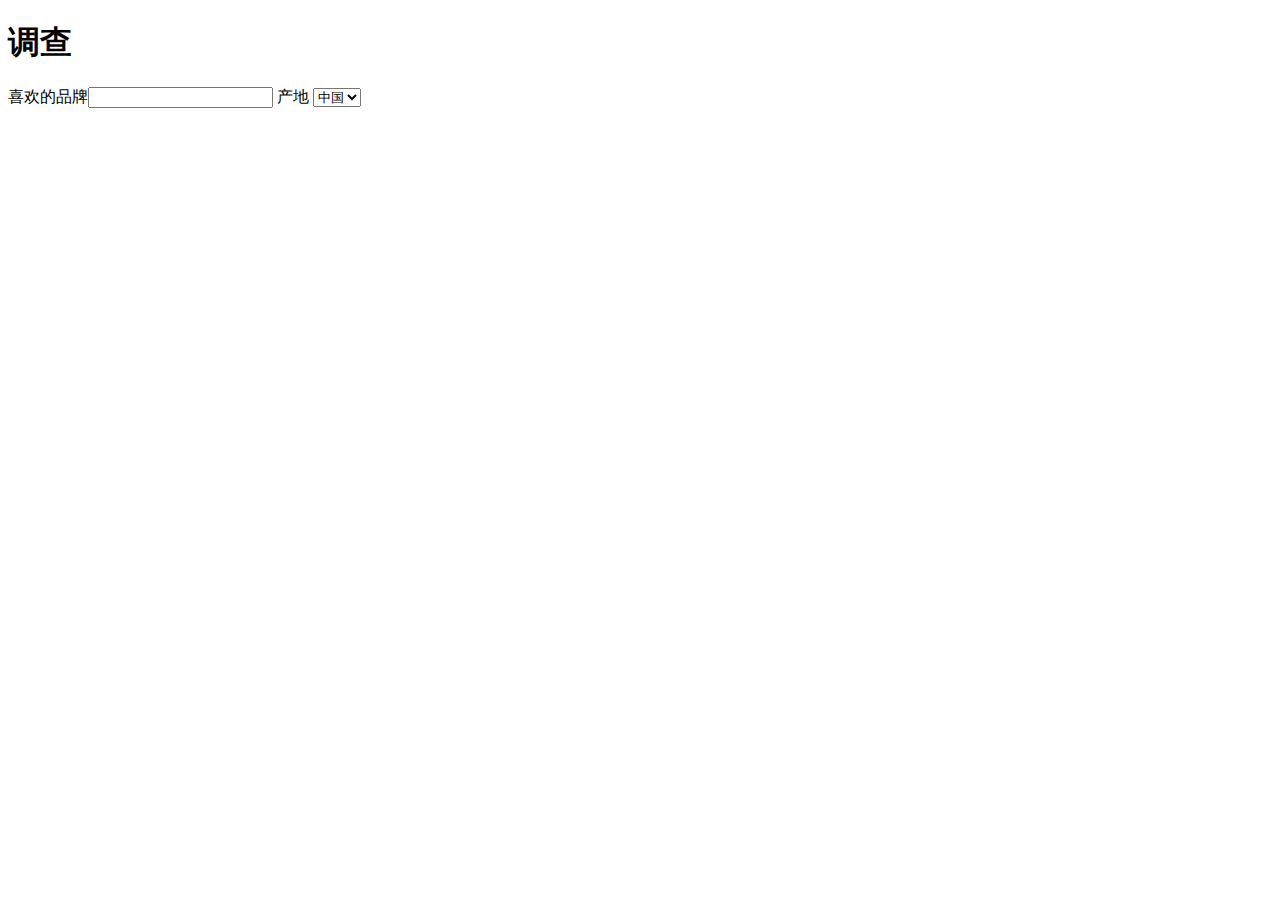
<file: 2022.3.8/index.html>
<!DOCTYPE html>
<html lang="en">
<head>
    <meta charset="UTF-8">
    <meta http-equiv="X-UA-Compatible" content="IE=edge">
    <meta name="viewport" content="width=device-width, initial-scale=1.0">
    <title>Document</title>
</head>
<body>
    <h1>调查</h1>
    <form action="1">
        喜欢的品牌<input type="text">
        产地
        <select>
            <option select="selected">中国</option>
            <option>印度</option>
        </select>
    </form>
    
</html>
</file>
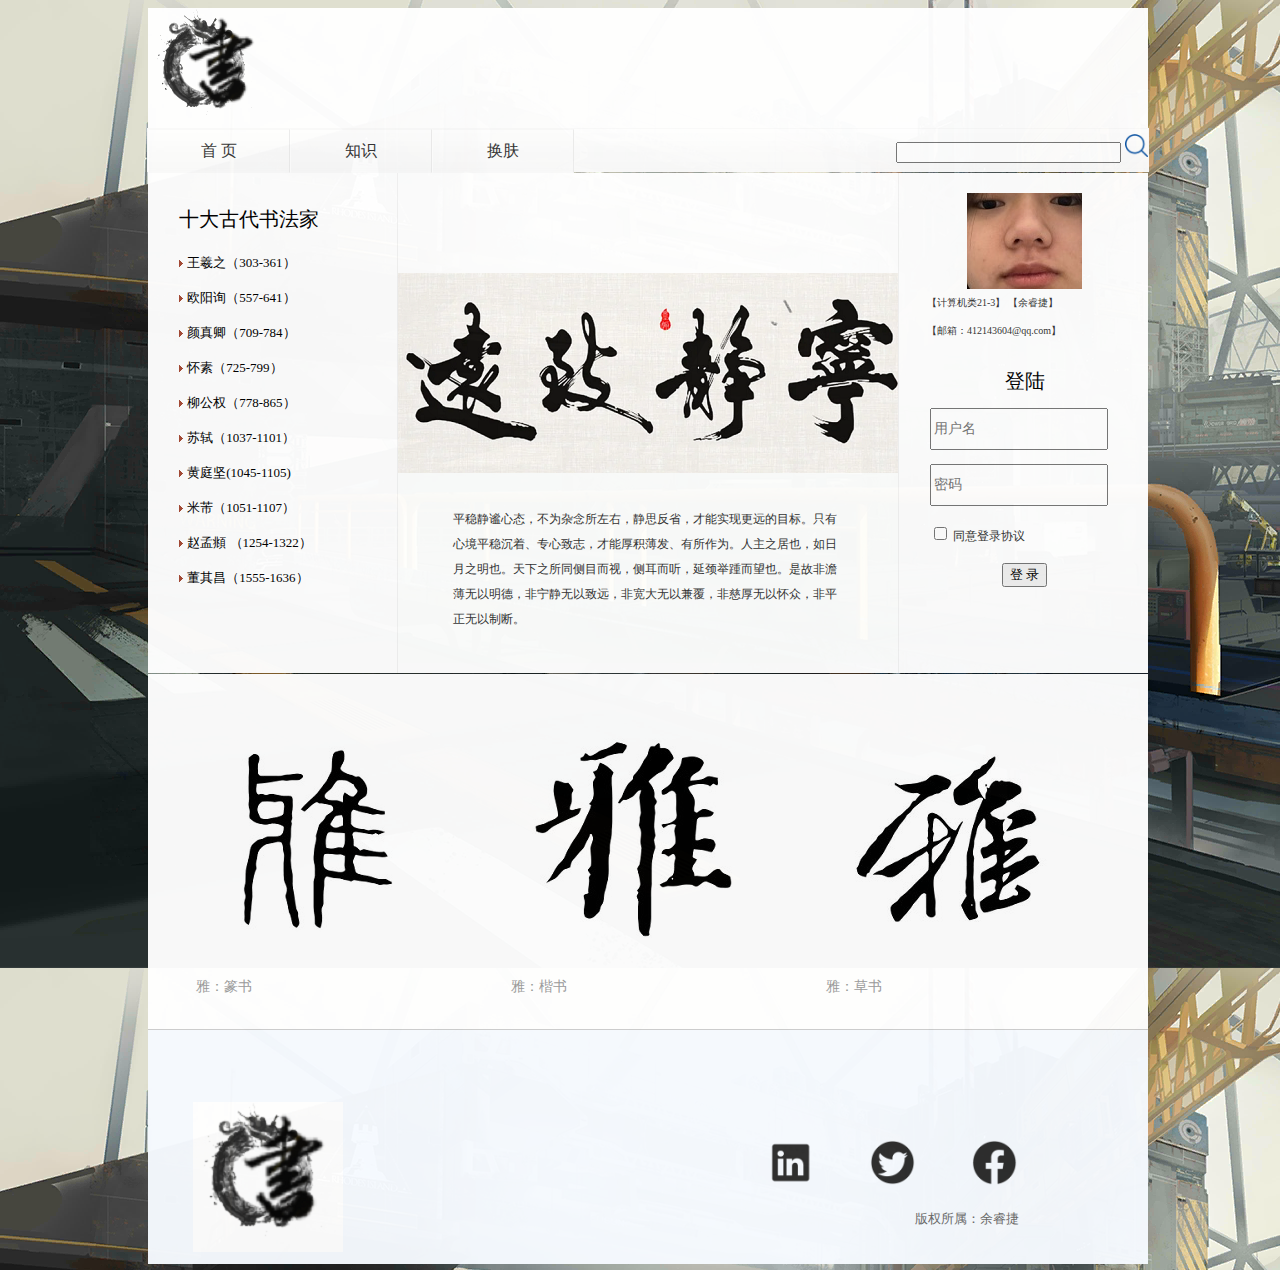
<file: 2022.6.3 期末大作业/index.html>
<!doctype html>
<html>
<head>
<meta charset="utf-8">
<title>shishi</title>
<link rel="stylesheet" href="1.css">
<script src="111.js"></script>
</head>

<body>
  

  <div id="top"><a href="index.html"><img src="images/logo.png" width="1000" height="120"></a></div>
  
  <div id="title">
    <div id="nav" class="nav_out" onmouseover="this.className='nav_over'" onmouseout="this.className='nav_out'"><a href="index.html">首 页</a></div>
    <div id="nav" class="nav_out" onmouseover="this.className='nav_over'" onmouseout="this.className='nav_out'"><a href="blank.html">知识</a></div>
    <div id="nav" class="nav_out" onmouseover="this.className='nav_over'" onmouseout="this.className='nav_out'" onclick="baba()"><a href="#">换肤</a>
      <div id="ball" style="display: none;">
        <ul>
          <li><a href="#" onclick="changeskin1(this)">皮肤1</a></li>
          <li><a href="#" onclick="changeskin2(this)">皮肤2</a></li>
          <li><a href="#" onclick="changeskin3(this)">皮肤3</a></li>          
        </ul>
    </div>
    </div>

    <div id="search"><td>
    <input name="textfield" type="text" class="a_yahei" id="textfield" size="25" />
    </td>
    <td><img src="images/sousuo.png" width="23" height="23" style="margin-top:5px"/></td></div>
  </div>
  
  <div id="main">
    
    <div id="aside">
      <div id="aside-text">
        <table width="100%" border="0">
          <tr>
            <td height="45" class="da">十大古代书法家&nbsp;</td>
          </tr>
          <tr>
            <td class="characters">
              <img src="images/arrow_01.gif" width="5" height="7"> <a href="#" class="black" onclick="change1()">王羲之（303-361）</a><br>
              <img src="images/arrow_01.gif" width="5" height="7"> <a href="#" class="black" onclick="change2()">欧阳询（557-641） </a><br>
              <img src="images/arrow_01.gif" width="5" height="7"> <a href="#" class="black" onclick="change3()">颜真卿（709-784） </a><br>
              <img src="images/arrow_01.gif" width="5" height="7"> <a href="#" class="black" onclick="change4()">怀素（725-799）</a><br>
              <img src="images/arrow_01.gif" width="5" height="7"> <a href="#" class="black" onclick="change5()">柳公权（778-865）</a><br>
              <img src="images/arrow_01.gif" width="5" height="7"> <a href="#" class="black" onclick="change6()">苏轼（1037-1101）</a><br>
              <img src="images/arrow_01.gif" width="5" height="7"> <a href="#" class="black" onclick="change7()">黄庭坚(1045-1105)</a><br>
              <img src="images/arrow_01.gif" width="5" height="7"> <a href="#" class="black" onclick="change8()">米芾（1051-1107） </a><br>
              <img src="images/arrow_01.gif" width="5" height="7"> <a href="#" class="black" onclick="change9()">赵孟頫 （1254-1322）</a><br>
              <img src="images/arrow_01.gif" width="5" height="7"> <a href="#" class="black" onclick="change10()">董其昌（1555-1636）</a><br>
            </td>
          </tr>
        </table>
      </div>
    </div>
    
    <div id="centre">
     <div id="banner"><img src="images/nijingzhiyuan.png" alt=""style="margin-top:100px"></div>
    <div id="text2"><table width="100%" border="0">
  <tr>
    <td height="287" align="center"><table width="80%" border="0">
      <tr>
        <td></span> 平稳静谧心态，不为杂念所左右，静思反省，才能实现更远的目标。只有心境平稳沉着、专心致志，才能厚积薄发、有所作为。人主之居也，如日月之明也。天下之所同侧目而视，侧耳而听，延颈举踵而望也。是故非澹薄无以明德，非宁静无以致远，非宽大无以兼覆，非慈厚无以怀众，非平正无以制断。&nbsp;</td>
      </tr>
    </table></td>
  </tr>
    </table>
</div>

    </div>
    <div id="aside">
    <div id="aside-text">
    <div id="zhaopian"></div>
    <div id="zhaopian-text"><p>【计算机类21-3】 【余睿捷】</p><p>【邮箱：412143604@qq.com】</p></div>
<div id="loading">
  <table width="100%" border="0">
  <tr>
    <td height="36" class="da" align="center">登陆</td>
  </tr>
  <tr>
    <td height="51"><label for="textfield"></label>
      <input name="textfield" type="text" id="textfield" placeholder="用户名"></td>
  </tr>
  <tr>
    <td height="53"><input name="textfield2" type="password" id="textfield2" placeholder="密码"></td>
  </tr>
  <tr>
    <td height="42" align="left"><input type="checkbox" name="checkbox" id="checkbox">
同意登录协议 <br></td>
  </tr>
  <tr>
    <td align="center"><input name="button" type="submit" id="button" onclick="Login('登录成功!'); document.MM_returnValue" value="登 录" /></td>
  </tr>
  </table>

    </div>
    </div>
    </div>
  </div>

  <div id="fangkuai">
    <div id="fangkuai_">
      <div id="fangkuai_img"><a herf=“#” target="_blank"><img src="images/fk_z.png" width="250" height="250" /></a></div>
      <div id="fangkuai_word"><table width="100%" border="0">
  <tr>
    <td height="40">雅：篆书</td>
  </tr>

</table>
</div>
    </div>

    <div id="fangkuai_">
      <div id="fangkuai_img"><a herf=“#” target="_blank"><img src="images/fk_k.png" width="250" height="250" /></a></div>
      <div id="fangkuai_word"><table width="100%" border="0">
  <tr>
    <td height="40">雅：楷书</td>
  </tr>

</table>
</div>
    </div>
    <div id="fangkuai_">
      <div id="fangkuai_img"><a herf=“#” target="_blank"><img src="images/fk_c.png" width="250" height="250" /></a></div>
      <div id="fangkuai_word"><table width="100%" border="0">
  <tr>
    <td height="40">雅：草书</td>
  </tr>

</table>
</div>
    </div>

  </div>
  
  <div id="footer">
  <div id="f1000-167">
    <div id="logo">
      <a href="index.html"><img src="images/logo_.png" ></a>
    </div>

    <div id="right828-167">
      <div id="l-828-80">
        <div id="r-150-42"><a href="#"><img src="images/fb.png" width="45" height="45"></a></div>
        <div id="r-150-42"><a href="#"><img src="images/tw.png" width="45" height="45"></a></div>
        <div id="r-150-42"><a href="#"><img src="images/ins.png" width="45" height="45"></a></div>
      </div>
      <div id="r-lianjie"><table width="100%" border="0">
        <tr>
          <td align="right">版权所属：余睿捷&nbsp;&nbsp;</td>
        </tr>
        </table>
      </div>
    </div>
  </div>
  </div>


</body>
</html>
</file>
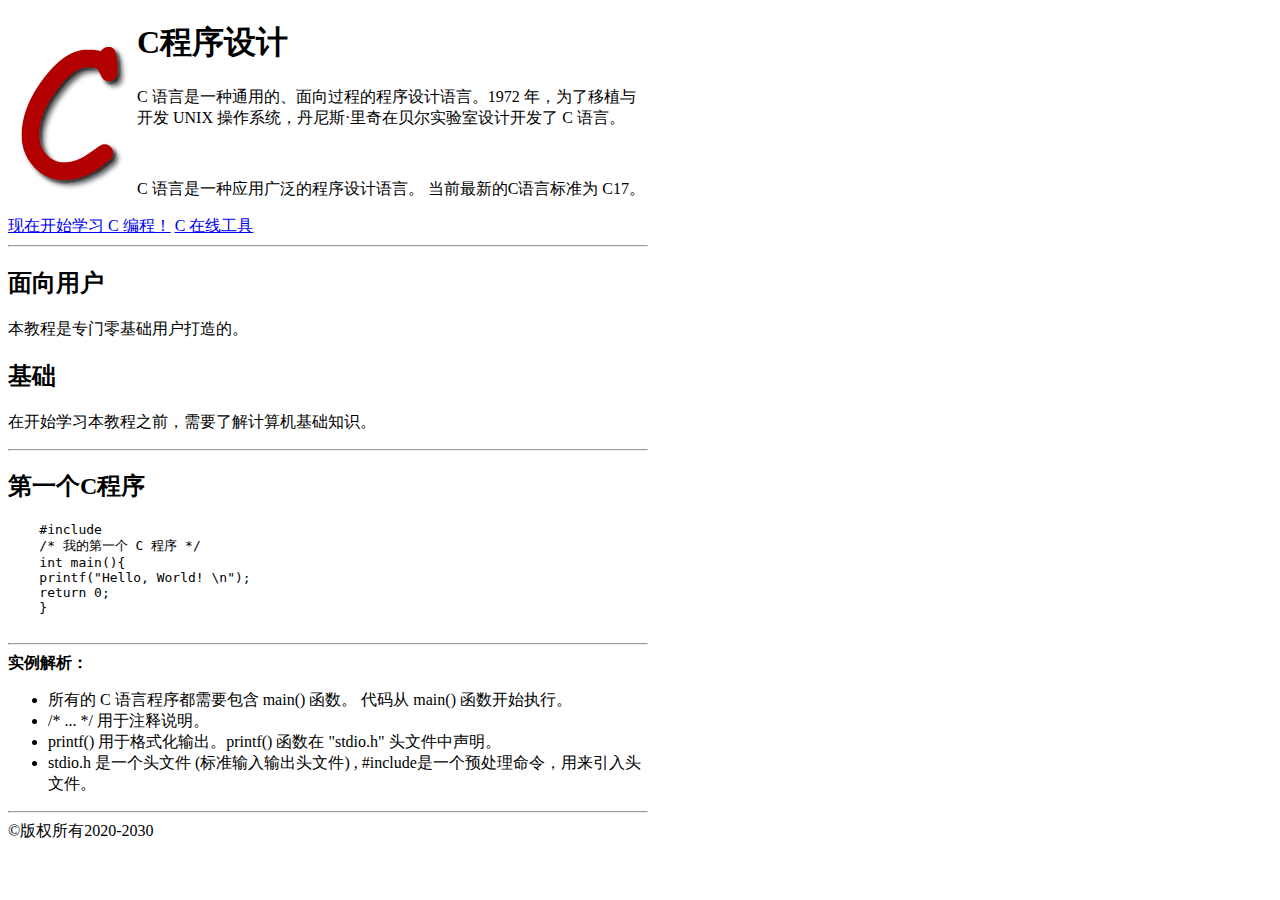
<file: 2022.3.15课堂测试/211002328余睿捷 new new.html>
<!DOCTYPE html>
<html lang="en">

<head>
    <meta charset="UTF-8">
    <title>Document</title>
    <style>
        body {
            width: 50%;
        }

        img {
            float: left;
        }
    </style>
</head>

<body>
    <img src="./logo.png" />
    <div>
    <h1>C程序设计</h1>
    <p>C 语言是一种通用的、面向过程的程序设计语言。1972 年，为了移植与开发 UNIX 操作系统，丹尼斯·里奇在贝尔实验室设计开发了 C 语言。</p>
    <br />
    <p> C 语言是一种应用广泛的程序设计语言。 当前最新的C语言标准为 C17。</p>
    </div>
    <a href="#">现在开始学习 C 编程！</a>
    <a href="#">C 在线工具</a>
    <hr />
     
    <h2>面向用户</h2>
    <p>本教程是专门零基础用户打造的。</p>
    <h2>基础</h2>
    <p>在开始学习本教程之前，需要了解计算机基础知识。</p>
    <hr />
    
    <h2>第一个C程序</h2>
   <pre>
    #include
    /* 我的第一个 C 程序 */
    int main(){
    printf("Hello, World! \n");
    return 0;
    }
    </pre>
    <hr />
    <strong>实例解析：</strong>
    <ul>
    <li>所有的 C 语言程序都需要包含 main() 函数。 代码从 main() 函数开始执行。</li>
    <li>/* ... */ 用于注释说明。</li>
    <li>printf() 用于格式化输出。printf() 函数在 "stdio.h" 头文件中声明。</li>
    <li> stdio.h 是一个头文件 (标准输入输出头文件) , #include是一个预处理命令，用来引入头文件。</li>
    </ul>
    <hr />
    &copy;版权所有2020-2030
</body>

</html>
</file>
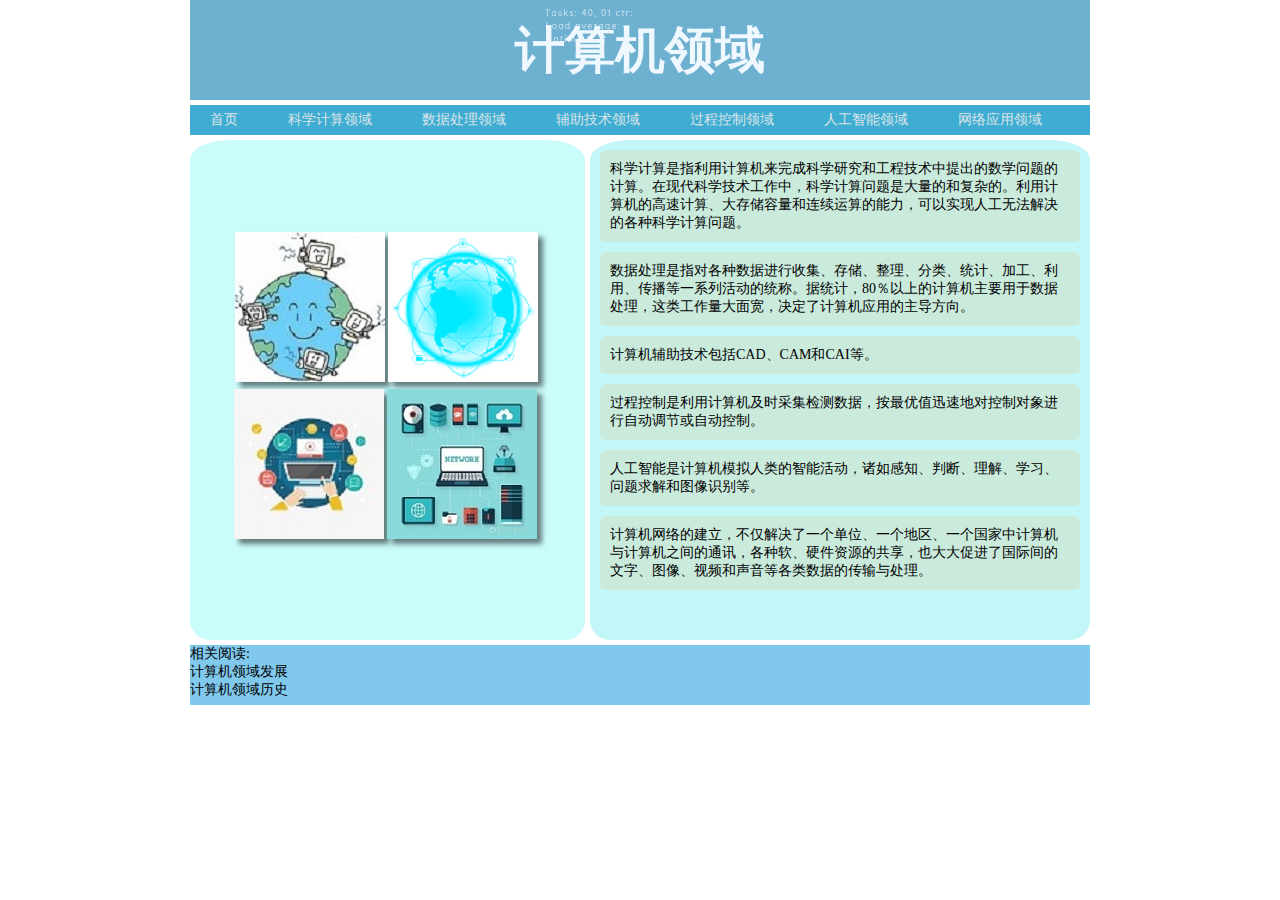
<file: 2022.4.24 实验2/计算机.html>
<!DOCTYPE html>
<html lang="en">
<head>
    <meta charset="UTF-8">
    <meta http-equiv="X-UA-Compatible" content="IE=edge">
    <meta name="viewport" content="width=device-width, initial-scale=1.0">
    <title>计算机领域</title>
    <link rel="stylesheet" href="style.css">
</head>
<body>
    <div id="container">
        <div id="header">
            <h1 style="font-size: 50px;color: aliceblue;font-family: 幼圆;">计算机领域</h1>
        </div>
      
        <div id="nav">
            <ul >
                <li class="li1"><a class="a1" href="#">首页</a></li>
                <li class="li1"><a class="a1" href="#">科学计算领域</a></li>
                <li class="li1"><a class="a1" href="#">数据处理领域</a></li>
                <li class="li1"><a class="a1" href="#">辅助技术领域</a></li>
                <li class="li1"><a class="a1" href="#">过程控制领域</a></li>
                <li class="li1"><a class="a1" href="#">人工智能领域</a></li>
                <li class="li1"><a class="a1" href="#">网络应用领域</a></li>
            </ul>
        </div>
      
        <div id="main"> 
            <div id="aside">
                <div id="tianzi">
                    <div id="i3">
                        <img style="box-shadow: 5px 5px 5px rgba(0, 0, 0, 0.5);"src="img/3.jpeg" alt="">   
                        <img style="box-shadow: 5px 5px 5px rgba(0, 0, 0, 0.5);"src="img/d.png" alt="">
                    </div>
                    <div id="i8">
                        <img style="box-shadow: 5px 5px 5px rgba(0, 0, 0, 0.5);"src="img/8.jpeg" alt="">
                        <img style="box-shadow: 5px 5px 5px rgba(0, 0, 0, 0.5);"src="img/4.jpeg" alt="">
                    </div>
                </div>
            </div>
      
            <div id="content"> 
                <article>
                    <p>科学计算是指利用计算机来完成科学研究和工程技术中提出的数学问题的计算。在现代科学技术工作中，科学计算问题是大量的和复杂的。利用计算机的高速计算、大存储容量和连续运算的能力，可以实现人工无法解决的各种科学计算问题。</p>
               </article>
               <article>
                   <p>数据处理是指对各种数据进行收集、存储、整理、分类、统计、加工、利用、传播等一系列活动的统称。据统计，80％以上的计算机主要用于数据处理，这类工作量大面宽，决定了计算机应用的主导方向。</p>
                </article>
                <article>
                    <p>计算机辅助技术包括CAD、CAM和CAI等。</p>
                </article>
                <article>
                    <p>过程控制是利用计算机及时采集检测数据，按最优值迅速地对控制对象进行自动调节或自动控制。</p>
                </article>
                <article>
                    <p>人工智能是计算机模拟人类的智能活动，诸如感知、判断、理解、学习、问题求解和图像识别等。</p>
                </article>
                <article>
                    <p>计算机网络的建立，不仅解决了一个单位、一个地区、一个国家中计算机与计算机之间的通讯，各种软、硬件资源的共享，也大大促进了国际间的文字、图像、视频和声音等各类数据的传输与处理。</p>
                </article>
               
            </div>
        </div>
      
        <div id="footer">
            <p>相关阅读:</p>
            <ul>
                <li class="li2"><a class="a2" href="#">计算机领域发展</a></li>
                <li class="li2"><a class="a2" href="#">计算机领域历史</a></li>
            </ul>
        </div>
      </div>
</body>
</html
</file>
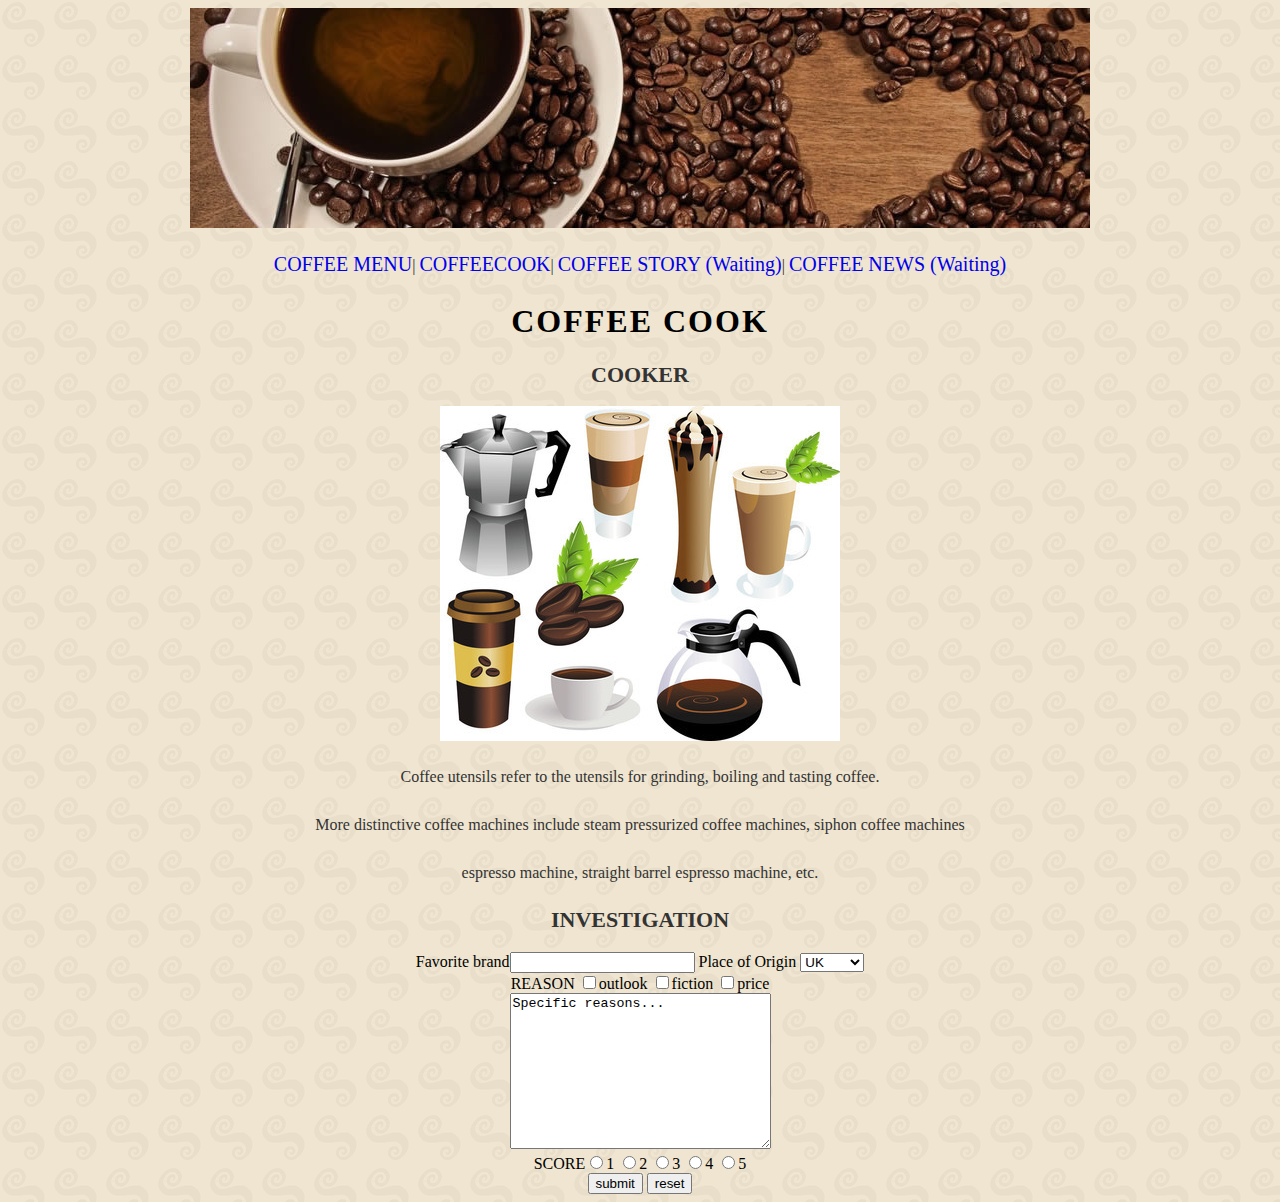
<file: 2022.4.26 Mook 第二章/cook.html>
<!DOCTYPE html>
<html lang="en">
<head>
    <meta charset="UTF-8">
    <meta http-equiv="X-UA-Compatible" content="IE=edge">
    <meta name="viewport" content="width=device-width, initial-scale=1.0">
    <title>cook</title>
    <link rel="stylesheet" href="style.css">
</head>
<body>
    <img src="./images/banner.jpg" alt="">
    <p>
       <a href="menu.html">COFFEE MENU</a>|
       <a href="cook.html">COFFEECOOK</a>|
       <a href="*">COFFEE STORY (Waiting)</a>|
       <a href="*">COFFEE NEWS (Waiting)</a>
    </p>
    <h1> COFFEE COOK</h1>
    <h2>COOKER</h2>
    <img src="./images/cooker.jpg" alt="">
    <p>Coffee utensils refer to the utensils for grinding, boiling and tasting coffee.</p>
    <p>More distinctive coffee machines include steam pressurized coffee machines, siphon coffee machines</p>
    <p>espresso machine, straight barrel espresso machine, etc.</p>
    
    <h2>INVESTIGATION</h2>
    <form action="1">
        Favorite brand<input type="text">
        Place of Origin
        <select>
            <option select="selected">UK</option>
            <option>CHINA</option>
        </select>
        <br>
        REASON
        <input type="checkbox" name="outlook">outlook
        <input type="checkbox" name="fiction">fiction
        <input type="checkbox" name="price">price
        <br>
        <textarea name="reason" cols="30" rows="10"style>Specific reasons...</textarea>
        <br>
        SCORE<input type="radio" value="1" name="score">1
        <input type="radio" value="2" name="score">2
        <input type="radio" value="3" name="score">3
        <input type="radio" value="4" name="score">4
        <input type="radio" value="5" name="score">5
        <br>
        <input type="submit" value="submit">
        <input type="reset" value="reset">
    </form>
</body>
</html>
</file>
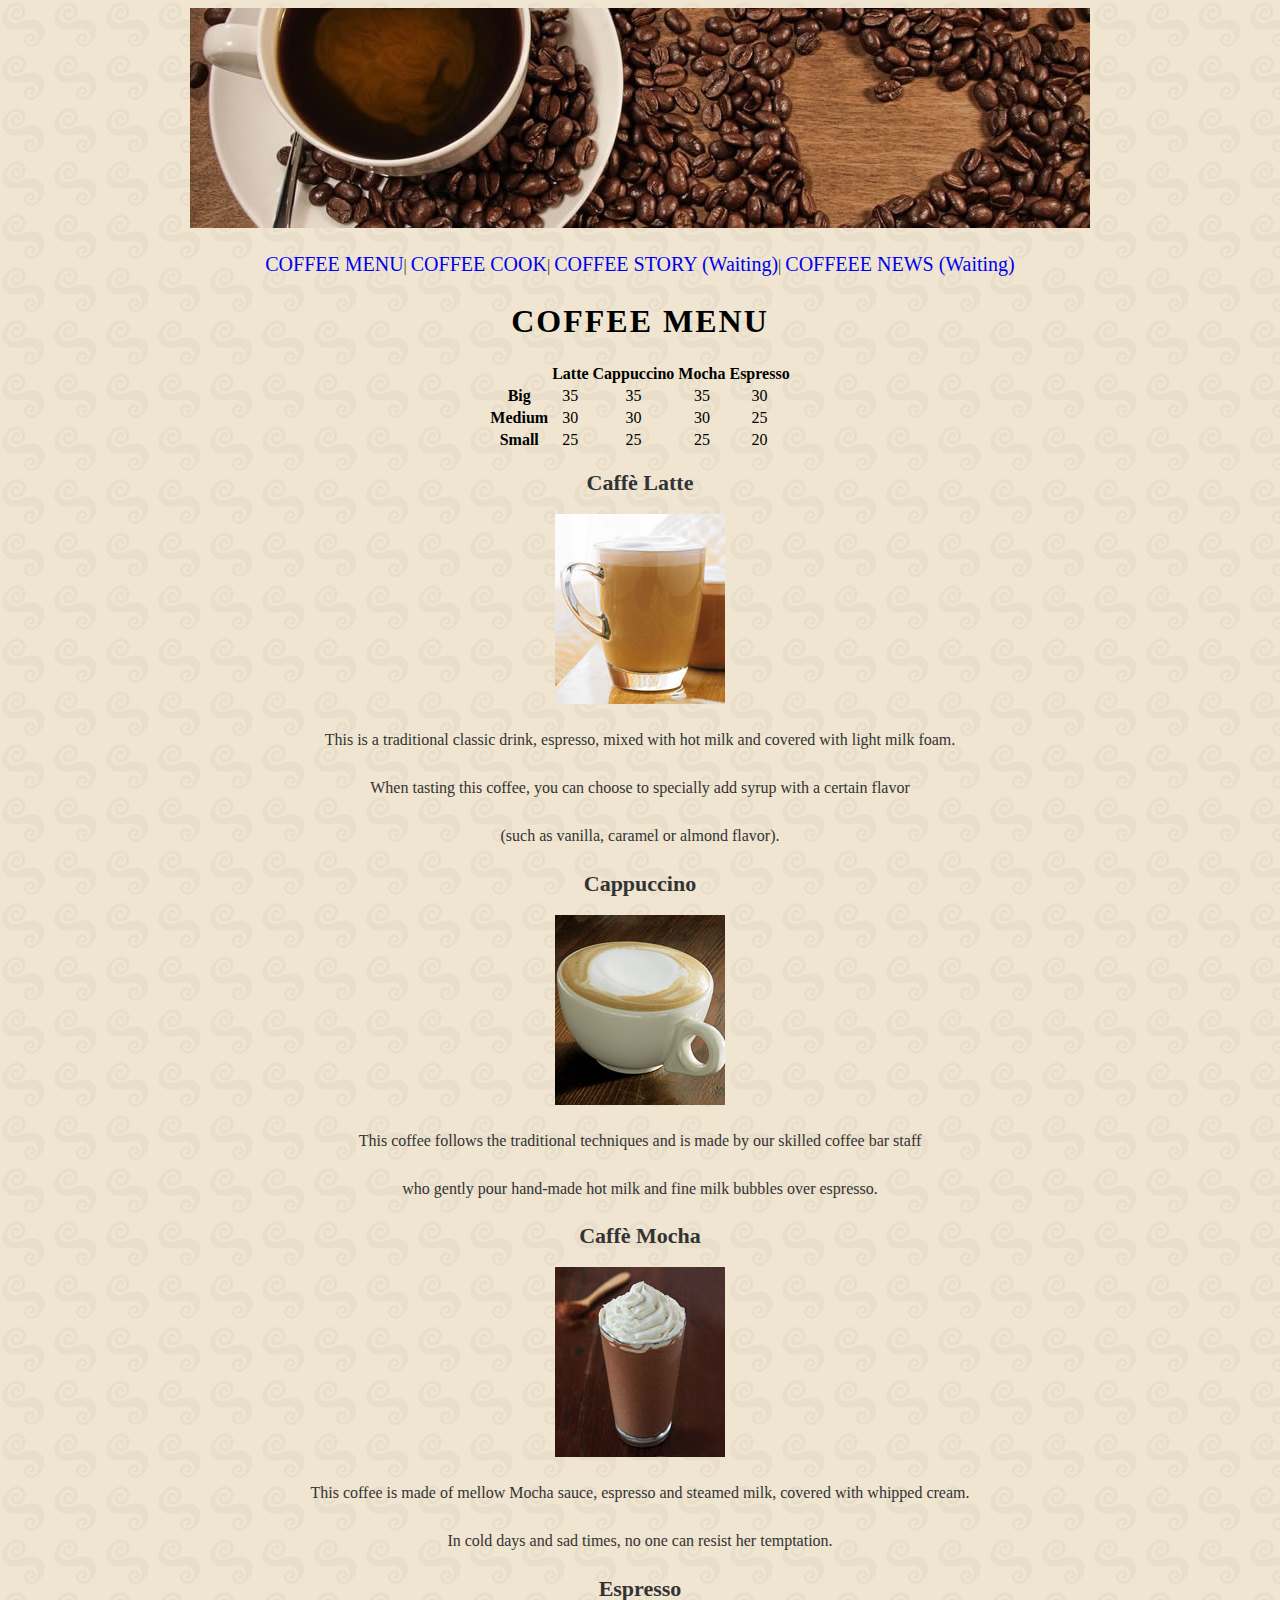
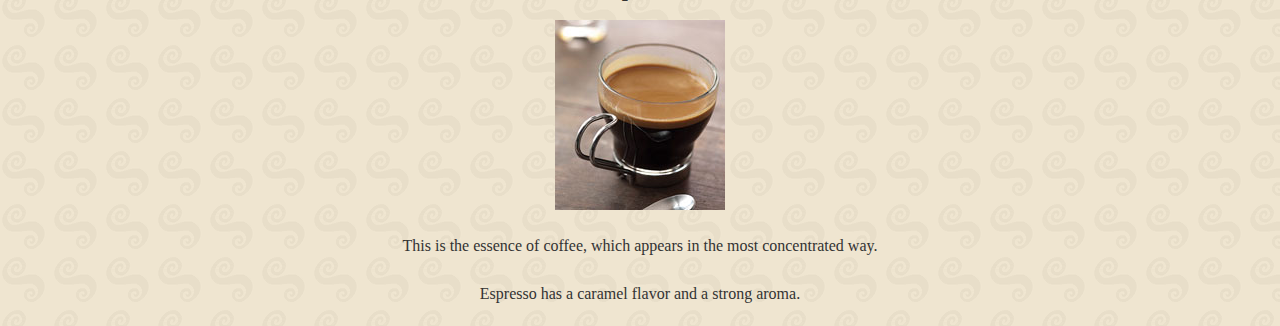
<file: 2022.4.26 Mook 第二章/menu.html>
<!DOCTYPE html>
<html lang="en">
<head>
    <meta charset="UTF-8">
    <meta http-equiv="X-UA-Compatible" content="IE=edge">
    <meta name="viewport" content="width=device-width, initial-scale=1.0">
    <title>menu</title>
    <link rel="stylesheet" href="style.css">
</head>
<body>
    <img src="./images/banner.jpg" alt="">
    <p>
       <a href="menu.html">COFFEE MENU</a>|
       <a href="cook.html">COFFEE COOK</a>|
       <a href="*">COFFEE STORY (Waiting)</a>|
       <a href="*">COFFEEE NEWS (Waiting)</a>
    </p>
  <h1>COFFEE MENU</h1>
<div>
    <table>
        <tr>
            <td></td>
            <th>Latte</th>
            <th>Cappuccino</th>
            <th>Mocha</th>
            <th>Espresso</th>
        </tr>
        <tr>
            <th>Big</th>
            <td>35</td>
            <td>35</td>
            <td>35</td>
            <td>30</td>
        </tr>
        <tr>
            <th>Medium</th>
            <td>30</td>
            <td>30</td>
            <td>30</td>
            <td>25</td>
        </tr>
        <tr>
            <th>Small</th>
            <td>25</td>
            <td>25</td>
            <td>25</td>
            <td>20</td>
        </tr>
    </table>
</div>
<h2>Caffè Latte</h2>
<img src="./images/Latte.jpg" alt="">
<p>This is a traditional classic drink, espresso, mixed with hot milk and covered with light milk foam.</p>
<p>When tasting this coffee, you can choose to specially add syrup with a certain flavor </p>
<p>(such as vanilla, caramel or almond flavor).</p>
<h2>Cappuccino</h2>
<img src="./images/Cappuccino.jpg" alt="">
<p>This coffee follows the traditional techniques and is made by our skilled coffee bar staff </p>
<p>who gently pour hand-made hot milk and fine milk bubbles over espresso.</p>
<h2>Caffè Mocha</h2>
<img src="./images/Mocha.jpg" alt="">
<p>This coffee is made of mellow Mocha sauce, espresso and steamed milk, covered with whipped cream.</p>
<p>In cold days and sad times, no one can resist her temptation.</p>
<h2>Espresso</h2>
<img src="./images/Espresso.jpg" alt="">
<p>This is the essence of coffee, which appears in the most concentrated way. </p>
<p>Espresso has a caramel flavor and a strong aroma.</p>
</body>
</html>
</file>
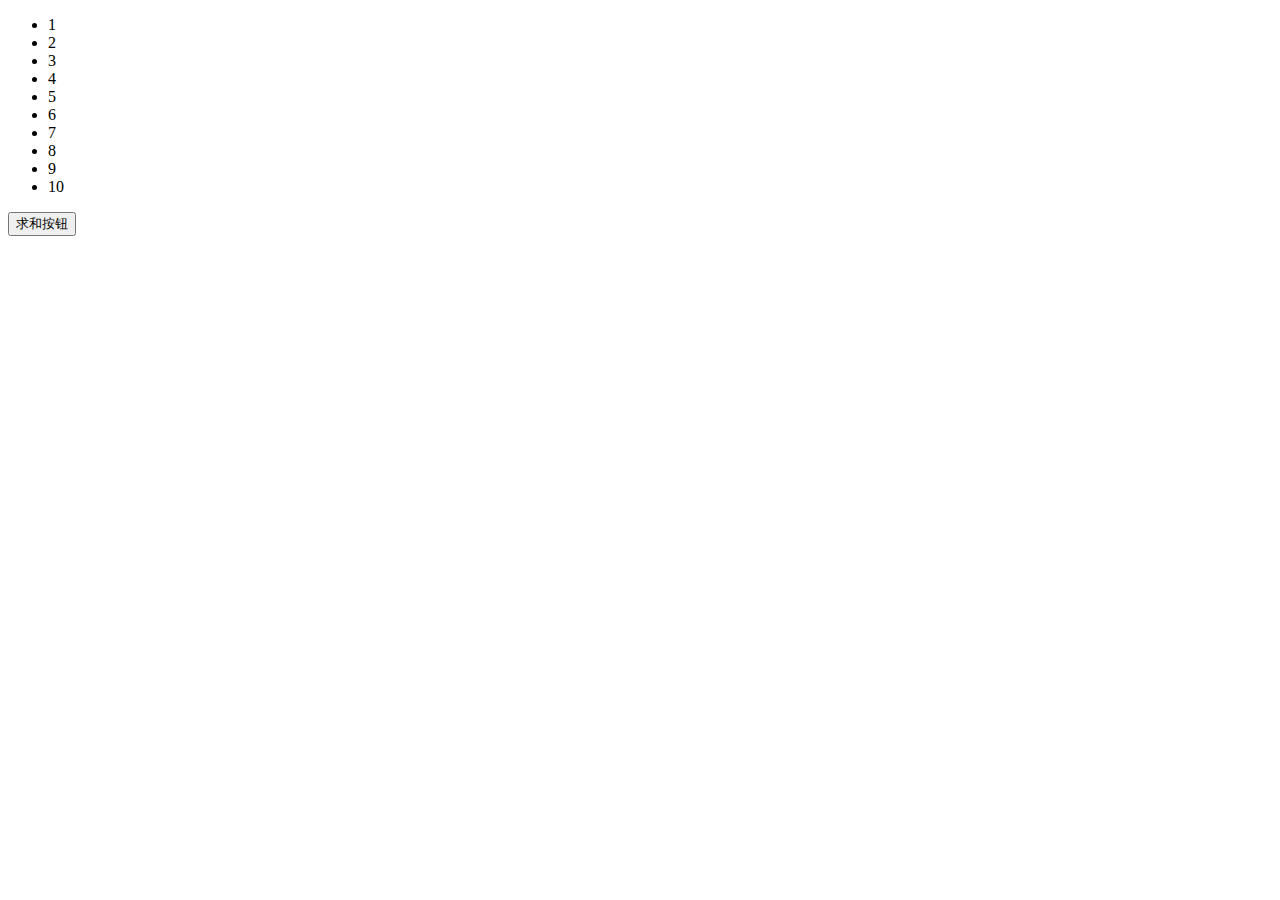
<file: 2022.5.12 实验3/练习1.html>
<!DOCTYPE html>
<html lang="en">
<head>
    <meta charset="UTF-8">
    <meta http-equiv="X-UA-Compatible" content="IE=edge">
    <meta name="viewport" content="width=device-width, initial-scale=1.0">
    <title>数组求和</title>
</head>
<body>
    <ul id="arr"></ul>
    <p id="showing" style="background-color:lightblue ;"></p>
    <button onclick="show()">求和按钮</button>
    <script>
        let arr=[1,2,3,4,5,6,7,8,9,10];
        let htmltext="";
        for(let i=0;i<arr.length;i++){
            htmltext+="<li>"+arr[i]+"</li>";
        }
        document.getElementById("arr").innerHTML=htmltext;
        let sum=0;
        for(let i=0;i<arr.length;i++){
            sum+=arr[i];
        }
        function show(){
            document.getElementById("showing").innerHTML=sum;
        }
    </script>
</body>
</html>
</file>
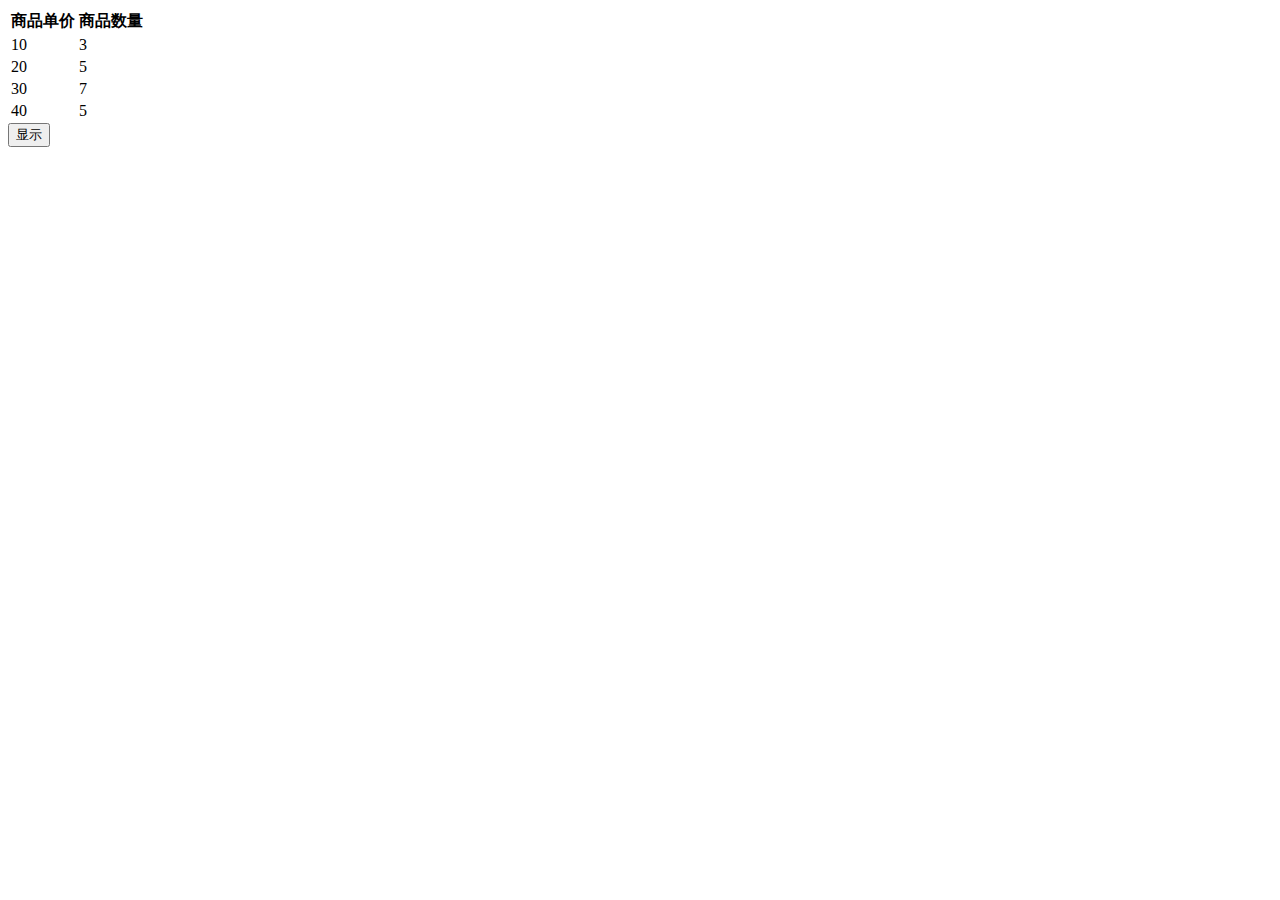
<file: 2022.5.17 随堂测验/28 余睿捷.html>
<!DOCTYPE html>
<html lang="en">
<head>
    <meta charset="UTF-8">
    <meta http-equiv="X-UA-Compatible" content="IE=edge">
    <meta name="viewport" content="width=device-width, initial-scale=1.0">
    <title>Document</title>
</head>
<body>
    <div>
        <table>
            <tr>
                <th>商品单价</th>
                <th>商品数量</th>
            </tr>
            <tr>
                <td>10</td>
                <td>3</td>
            </tr>
            <tr>
                <td>20</td>
                <td>5</td>
            </tr>
            <tr>
                <td>30</td>
                <td>7</td>
            </tr>
            <tr>
                <td>40</td>
                <td>5</td>
            </tr>
        </table>
    </div>
    <button onclick="show()">显示</button>  
    <script>
        let arr=[[10,3],[20,5],[30,7],[40,5]];
        let mul=0;
        function show(){
            for(let i=0;i<arr.length;i++){
                mul=arr[i][0]*arr[i][1];
                console.log( mul );
             }
        }
        
    </script>
</body>
</html>
</file>
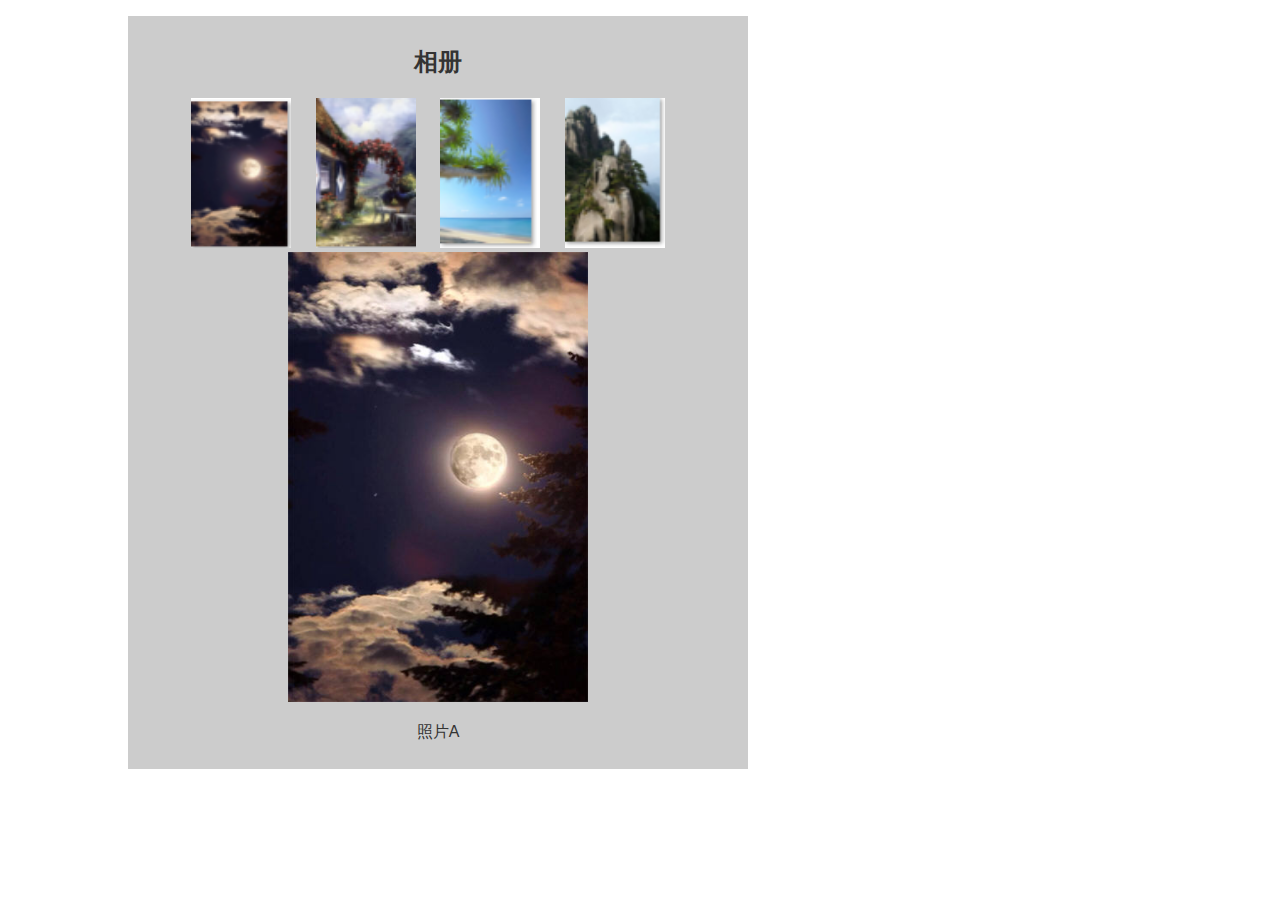
<file: 2022.5.22 实验4/28 余睿捷.html>
<!DOCTYPE html>
<html lang="en">
<head>
    <meta charset="UTF-8">
    <meta http-equiv="X-UA-Compatible" content="IE=edge">
    <meta name="viewport" content="width=device-width, initial-scale=1.0">
    <title>Document</title>
    <style type="text/css">
        body {
            font-family: "Helvetica", "Arial", serif;
            color: #333;
            /* background-color: #ccc; */
            margin: 1em 10%;
        }

        #container {
            width: 600px;
            background-color: #ccc;
            text-align: center;
            padding: 10px;
        }

        h1 {
            color: #333;
            background-color: transparent;
        }

        a {
            color: #c60;
            background-color: transparent;
            font-weight: bold;
            text-decoration: none;
        }

        ul {
            padding: 0;
        }

        li {
            float: left;
            padding: 1em;
            list-style: none;
        }

        #imagegallery {}

        #imagegallery a {
            margin: 0px 20px 20px 0px;
            padding: 0px;
            display: inline;
        }

        #imagegallery a img {
            border: 0;
            width: 100px;
            height: 150px;
        }

        #image {
            width: 300px;
            height: 450px;

        }
    </style>
</head>
<body>
    <div id="container">
        <h2>
            相册
        </h2>
        <div id="imagegallery">

            <a href="images/1.jpg" title="照片A">
                <img src="images/1-small.jpg" alt="">
            </a>

            <a href="images/2.jpg" title="照片B">
                <img src="images/2-small.jpg" alt="">
            </a>

            <a href="images/3.jpg" title="照片C">
                <img src="images/3-small.jpg" alt="">
            </a>

            <a href="images/4.jpg" title="照片D">
                <img src="images/4-small.jpg" alt="">
            </a>

        </div>

          <div style="clear: both;"></div>
          <img id="image" src="images/1.jpg" alt="" width="450px" />
          <p id="q" style="text-align: center;">照片A</p>
    </div>
      
        <script>
           //获取所有的a标签 
         var alA=document.getElementById("imagegallery").getElementsByTagName("a");
            //循环遍历所有a标签
         for(var i=0;i<alA.length;i++){
           //为a设置点击事件
           alA[i].onclick=function(){
               //把a标签中的href 中存储的图片路径给需要展示图片的标签。
               document.getElementById("image").src=this.href;
               //把a标签中存储的title中存储的内容给需要展示的标签。
               document.getElementById("q").innerText=this.title;
               //阻止a链接的默认跳转。
               return false;
           }
         }
    </script>
      
</body>
</html>
</file>
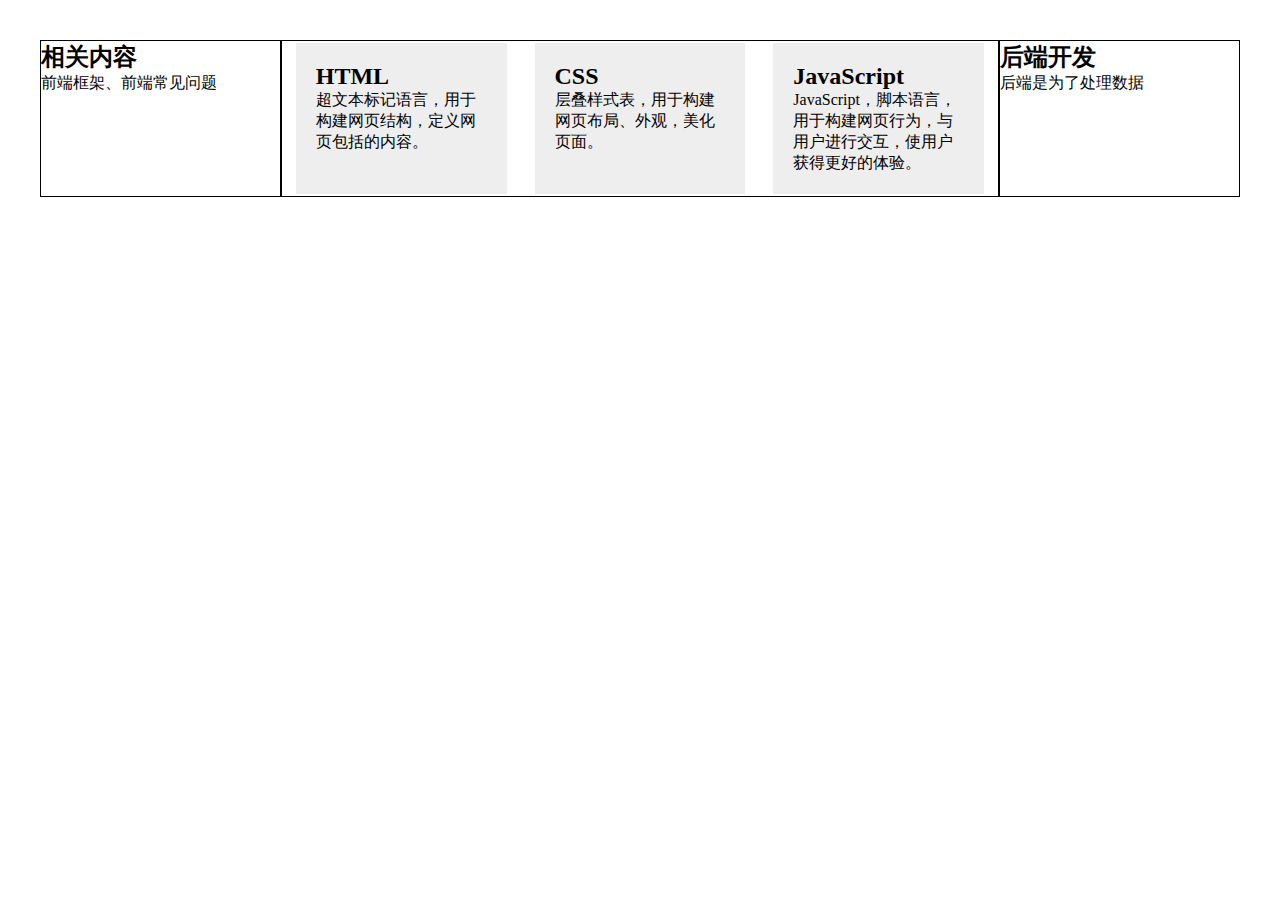
<file: 2022.5.4 作业1/1.html>
<!DOCTYPE html>
<html>

<head>
  <meta charset="utf-8">
  <title>响应式布局 flexbox</title>
  <style>
    * {
      margin: 0;
      padding: 0;
    }

    .flex-container {
      max-width: 1300px;
      /*最大宽度*/
      padding: 20px;
      margin: 20px;
      display: flex;
      /*默认align-items:stretch子元素高度一致，被拉长到最高元素的高度*/
    }

    /*main中包含3个article，各占1行*/
    /*main宽度占3，side1宽度占1，side2宽度占1*/
    /*main、side1、side2用order进行重新排序*/
    main {
      border: 1px solid;
      flex: 3;
      order: 2;
      /*3列，排在中间*/
    }

    .side1 {
      border: 1px solid;
      flex: 1;
      order: 1;
      /* 3列，排在左边*/
    }

    .side2 {
      border: 1px solid;
      flex: 1;
      order: 3;
      /* 3列，排在右边*/
    }

    article {
      box-sizing: border-box;
      /*这里不要用width:30%;限制宽度*/
      flex-basis: 30%;
      padding: 20px;
      background-color: #eee;
      border: 2px solid #fff;
    }

    /*当宽度大于等于900px，main区域分3列*/
    @media (min-width: 900px) {
      main {
        display: flex;
        /* 弹性盒子，包含3个元素，默认按行排列 */
        justify-content: space-around;
      }
    }
    /*当宽度小于等于760px，边栏隐藏*/
    @media (max-width: 760px) {
      aside{
          display: none;
      }
    }
  </style>
</head>

<body>
  <div class="flex-container">
    <main>
      <article>
        <h2>HTML</h2>
        <p>超文本标记语言，用于构建网页结构，定义网页包括的内容。</p>
      </article>

      <article>
        <h2>CSS</h2>
        <p>层叠样式表，用于构建网页布局、外观，美化页面。</p>
      </article>

      <article>
        <h2>JavaScript</h2>
        <p>JavaScript，脚本语言，用于构建网页行为，与用户进行交互，使用户获得更好的体验。</p>
      </article>
    </main>
    <aside class="side1">
      <h2>相关内容</h2>
      <p>前端框架、前端常见问题</p>
    </aside>
    <aside class="side2">
      <h2>后端开发</h2>
      <p>后端是为了处理数据</p>
    </aside>
  </div>
</body>

</html>
</file>
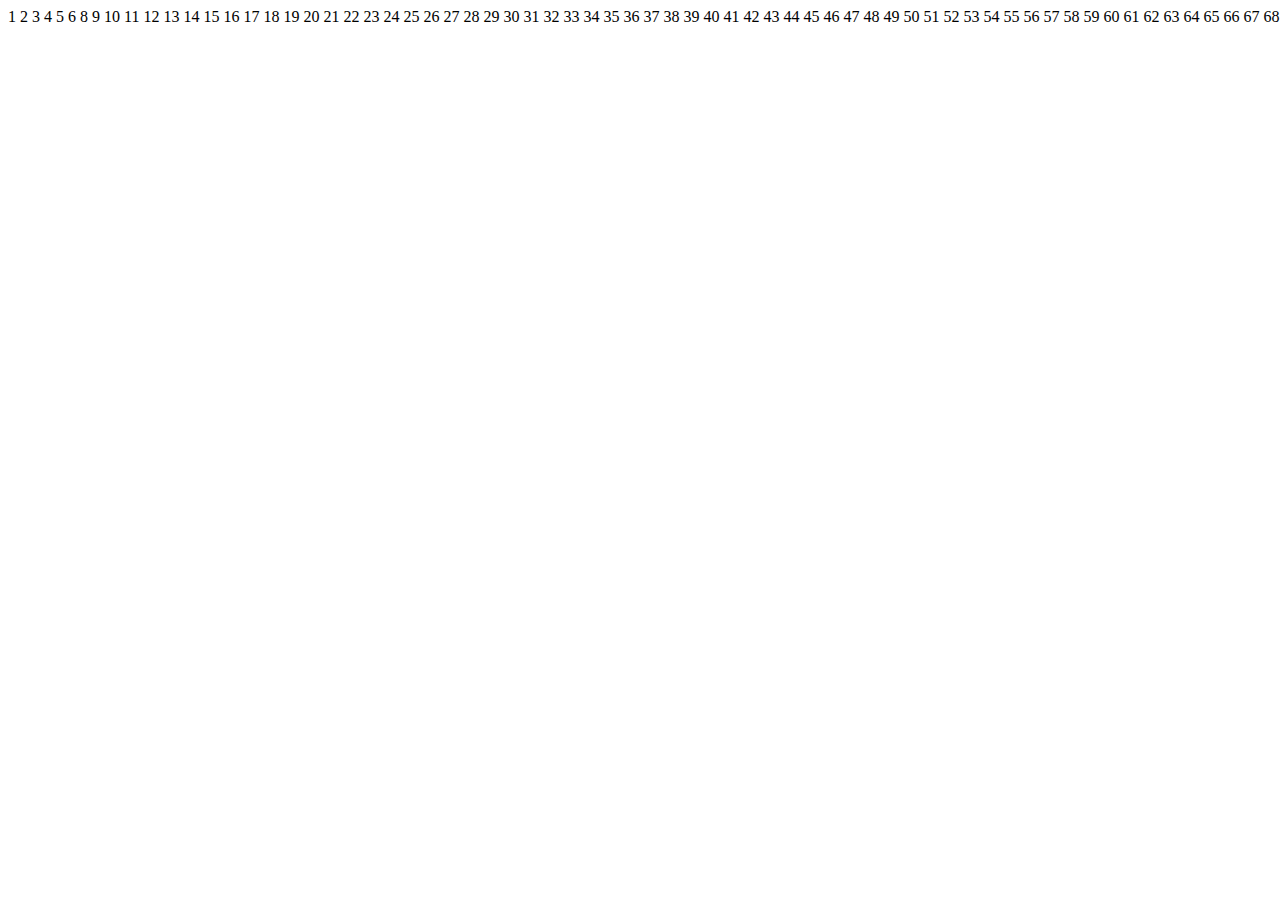
<file: 2022.5.4 作业1/2.html>
<!DOCTYPE html>
<html>
	<head>
		<meta charset="UTF-8">
		<title>报7游戏的安全数</title>
	</head>
	<body>
        <script>
        for(var i=1; i<=100; i++){
			if(i%7!=0 || i%10!=7)
			{
				document.write(i+'&nbsp');
			}
		}
	    </script>
	</body>
	
</html>
</file>
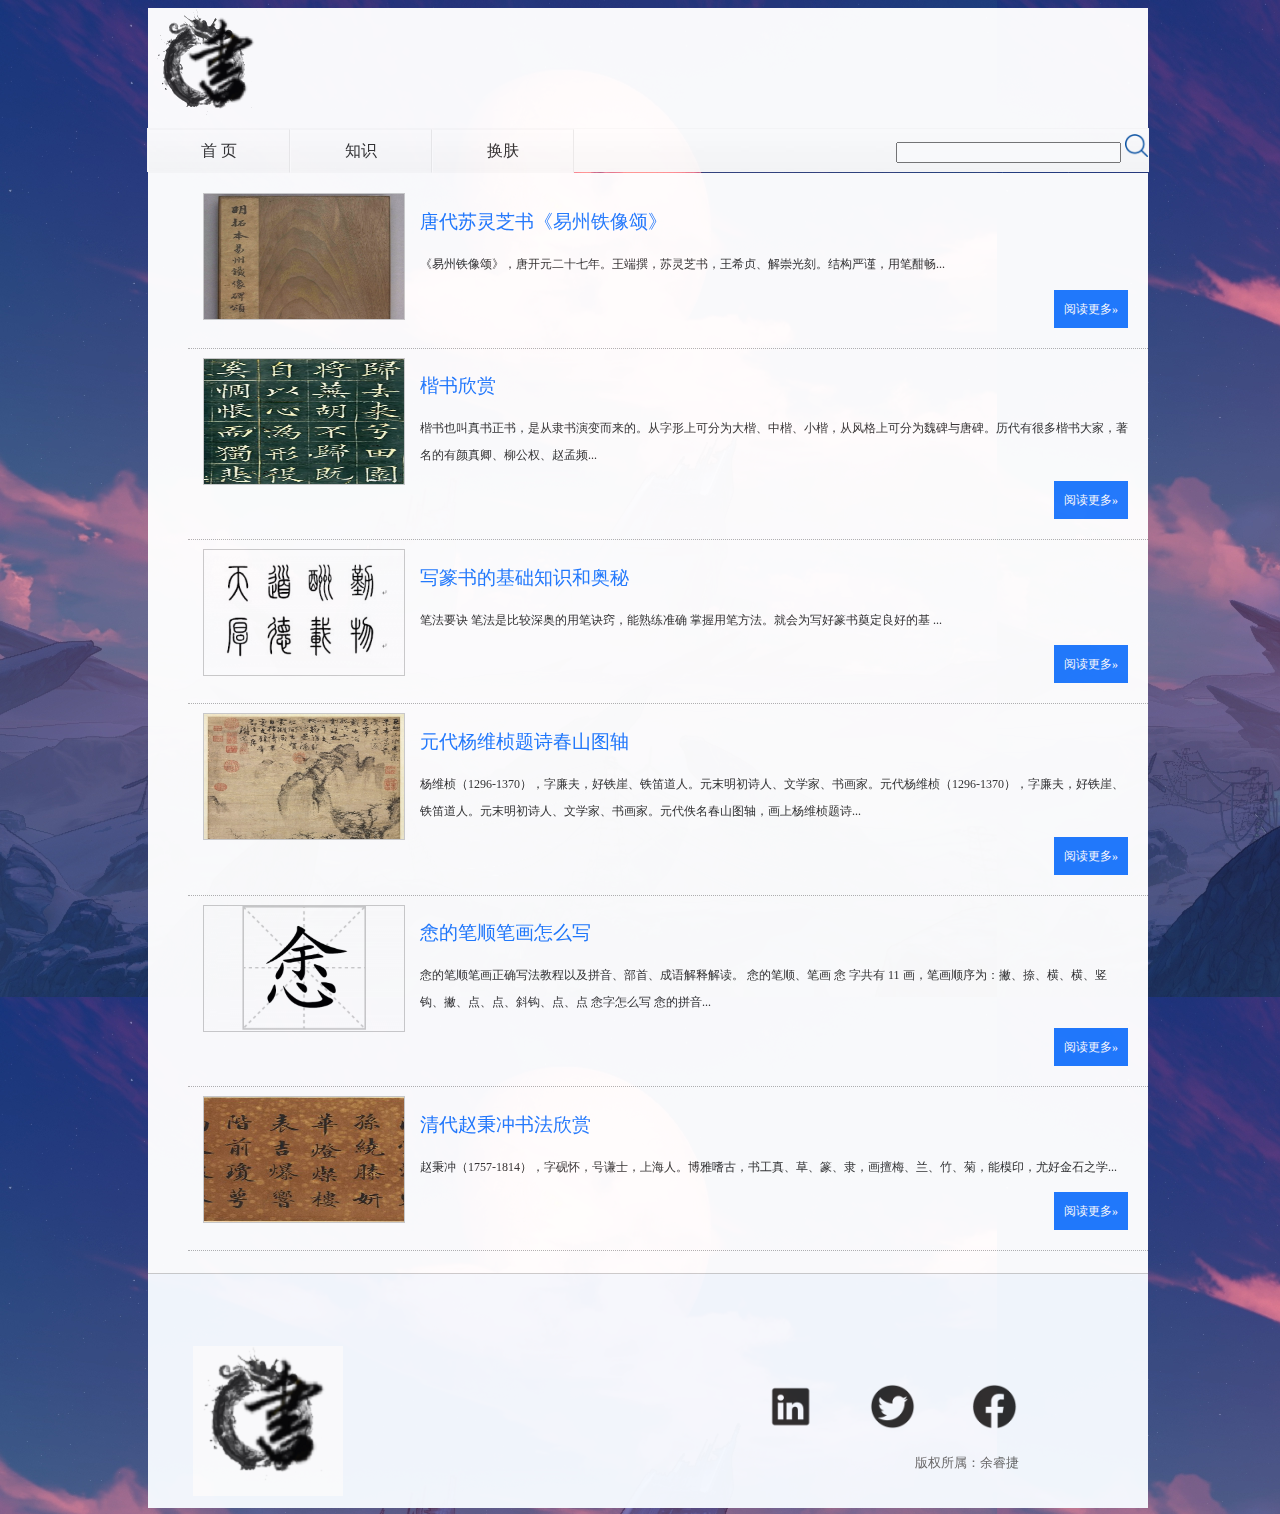
<file: 2022.6.3 期末大作业/blank.html>
<!DOCTYPE html>
<html lang="en">
<head>
    <meta charset="UTF-8">
    <meta http-equiv="X-UA-Compatible" content="IE=edge">
    <meta name="viewport" content="width=device-width, initial-scale=1.0">
    <title>Document</title>
    <link rel="stylesheet" href="2.css">
    <script src="111.js"></script>
</head>
<body>
    
    <div id="top"><a href="index.html"><img src="images/logo.png" width="1000" height="120"></a></div>
  
    <div id="title">
      <div id="nav" class="nav_out" onmouseover="this.className='nav_over'" onmouseout="this.className='nav_out'"><a href="index.html">首 页</a></div>
      <div id="nav" class="nav_out" onmouseover="this.className='nav_over'" onmouseout="this.className='nav_out'"><a href="blank.html">知识</a></div>
      <div id="nav" class="nav_out" onmouseover="this.className='nav_over'" onmouseout="this.className='nav_out'"onclick="baba()"><a href="#">换肤</a>
        <div id="ball" style="display: none;">
        <ul>
          <li><a href="#" onclick="changeskin1(this)">皮肤1</a></li>
          <li><a href="#" onclick="changeskin2(this)">皮肤2</a></li>
          <li><a href="#" onclick="changeskin3(this)">皮肤3</a></li>         
        </ul>
      </div>
      </div>
  
      <div id="search"><td>
      <input name="textfield" type="text" class="a_yahei" id="textfield" size="25" />
      </td>
      <td><img src="images/sousuo.png" width="23" height="23" style="margin-top:5px"/></td></div>
    </div>

  <div id="main">
<ul class="mod-img-list">

<div class="mlist">
<div class='mlist-img'>
<a href="#"><img width='200' height='125'  src='images/zs1.png'/></a></div> 
<div class="mlist-content">
<h2><a href="#" target="_blank">唐代苏灵芝书《易州铁像颂》</a></h2>                         
<p>《易州铁像颂》，唐开元二十七年。王端撰，苏灵芝书，王希贞、解崇光刻。结构严谨，用笔酣畅...	</p>
<a href="#" target="_blank" class="more-link">阅读更多&#187;</a></div>
</div>

<div class="mlist">
<div class='mlist-img'>
<a href="#"><img width='200' height='125'  src="images/zs2.png"/></a></div> 
<div class="mlist-content">
<h2><a href="#" target="_blank">楷书欣赏</a></h2>                         
<p>楷书也叫真书正书，是从隶书演变而来的。从字形上可分为大楷、中楷、小楷，从风格上可分为魏碑与唐碑。历代有很多楷书大家，著名的有颜真卿、柳公权、赵孟频...</p>
<a href="#" target="_blank" class="more-link">阅读更多&#187;</a></div>
</div>

<div class="mlist">
<div class='mlist-img'>
<a href="#"><img width='200' height='125'  src="images/zs3.png"/></a></div> 
<div class="mlist-content">
<h2><a href="#" target="_blank">写篆书的基础知识和奥秘</a></h2>                         
<p>笔法要诀 笔法是比较深奥的用笔诀窍，能熟练准确 掌握用笔方法。就会为写好篆书奠定良好的基 ...	</p>
<a href="#" target="_blank" class="more-link">阅读更多&#187;</a></div>
</div>

<div class="mlist">
<div class='mlist-img'>
<a href="#"><img width='200' height='125'  src="images/zs4.png"/></a></div> 
<div class="mlist-content">
<h2><a href="#" target="_blank">元代杨维桢题诗春山图轴</a></h2>                         
<p>杨维桢（1296-1370），字廉夫，好铁崖、铁笛道人。元末明初诗人、文学家、书画家。元代杨维桢（1296-1370），字廉夫，好铁崖、铁笛道人。元末明初诗人、文学家、书画家。元代佚名春山图轴，画上杨维桢题诗...</p>
<a href="#" target="_blank" class="more-link">阅读更多&#187;</a></div>
</div>

<div class="mlist">
<div class='mlist-img'>
<a href="#"><img width='200' height='125'  src="images/zs5.png"/></a></div> 
<div class="mlist-content">
<h2><a href="#" target="_blank">悆的笔顺笔画怎么写</a></h2>                         
<p>悆的笔顺笔画正确写法教程以及拼音、部首、成语解释解读。 悆的笔顺、笔画 悆 字共有 11 画，笔画顺序为：撇、捺、横、横、竖钩、撇、点、点、斜钩、点、点 悆字怎么写 悆的拼音...</p>
<a href="#" target="_blank" class="more-link">阅读更多&#187;</a></div>
</div>

<div class="mlist">
<div class='mlist-img'>
<a href="#"><img width='200' height='125'  src="images/zs6.png"/></a></div> 
<div class="mlist-content">
<h2><a href="#" target="_blank">清代赵秉冲书法欣赏</a></h2>                         
<p>赵秉冲（1757-1814），字砚怀，号谦士，上海人。博雅嗜古，书工真、草、篆、隶，画擅梅、兰、竹、菊，能模印，尤好金石之学...</p>
<a href="#" target="_blank" class="more-link">阅读更多&#187;</a></div>
</div>
</ul> 
</div>

<div id="footer">
  <div id="f1000-167">
    <div id="logo">
      <a href="index.html"><img src="images/logo_.png" ></a>
    </div>

    <div id="right828-167">
      <div id="l-828-80">
        <div id="r-150-42"><a href="#"><img src="images/fb.png" width="45" height="45"></a></div>
        <div id="r-150-42"><a href="#"><img src="images/tw.png" width="45" height="45"></a></div>
        <div id="r-150-42"><a href="#"><img src="images/ins.png" width="45" height="45"></a></div>
      </div>
      <div id="r-lianjie"><table width="100%" border="0">
        <tr>
          <td align="right">版权所属：余睿捷&nbsp;&nbsp;</td>
        </tr>
        </table>
      </div>
    </div>
  </div>
  </div>

</body>
</html>
</file>
<file: 2022.6.3 期末大作业/1.css>
body{
    position: absolute;
    width: 100%;
    height: 1200px;
    z-index: 1;
    left: 0px;
    top: 0px;
    background-image: url(images/bg_1.png);
    opacity: 0.97;
  }

   #top {
    height: 120px;
    width: 1000px;
    margin-right: auto;
    margin-left: auto;
    background-color: #f6faff
  }
   #title {
    height: 42px;
    width: 1000px;
    margin-right: auto;
    margin-left: auto;
    background-image: url(images/title-skin.jpg);
    border: 1px solid #fafafa;
  }
   #title #nav {
    font-family: "微软雅黑";
    font-size: 16px;
    color: #333;
    float: left;
    height: 42px;
    width: 140px;
    border-top-width: 1px;
    border-right-width: 1px;
    border-bottom-width: 1px;
    border-top-style: solid;
    border-right-style: solid;
    border-bottom-style: solid;
    border-top-color: #fafafa;
    border-right-color: #ececec;
    border-bottom-color: #fafafa;
    border-left-width: 1px;
    border-left-style: solid;
    border-left-color: #ffffff;
    line-height: 42px;
    text-align: center;
  }
  .nav_over{
    background-color:#217aff;
    transition-duration: 1s;
  }
  .nav_out{
    background-color:rgba(0,0,0,0);
  }
  
  a:link {
    color: #333;
    text-decoration: none;
  }
  a:visited {
    text-decoration: none;
    color: #000;
  }
  a:hover {
    text-decoration: none;
    color: #FFFFFF;
  }
  a:active {
    text-decoration: none;
    color: #333;
  }
  #title #search{
    float:right
  }
  #ball{
    background-image: url(images/title-skin.jpg);
    position: absolute;
    z-index: 10;
  }
  #ball ul li{
    list-style: none;
    float: left;
    width: 140px;
    border-top-width: 1px;
    border-right-width: 1px;
    border-bottom-width: 1px;
    border-top-style: solid;
    border-right-style: solid;
    border-bottom-style: solid;
    border-top-color: #fafafa;
    border-right-color: #ececec;
    border-bottom-color: #fafafa;
    border-left-width: 1px;
    border-left-style: solid;
    border-left-color: #ffffff;
  }

  

  #main {
    height: 500px;
    width: 1000px;
    margin-top: 1px;
    margin-right: auto;
    margin-left: auto;
    background-color: #FFF;
    font-family: "微软雅黑";
    font-size: 12px;
    line-height: 28px;
    color: #333;
  }
   #main #aside {
    float: left;
    height: 500px;
    width: 249px;
  }
   #main #aside #aside-text #loading{
    height: 272px;
    margin-top: 15px;
  }  
   #main #aside #aside-text {
    height: 500px;
    width: 195px;
    margin-top: 20px;
    margin-left: 28px;
  }
   #main #centre {
    float: left;
    height: 500px;
    width: 500px;
    border-right-width: 1px;
    border-left-width: 1px;
    border-right-style: solid;
    border-left-style: solid;
    border-right-color: #f2f2f2;
    border-left-color: #f2f2f2;
  }
 
  .characters {
    font-family: "微软雅黑";
    font-size: 13px;
    line-height: 35px;
    color: #000;
  }
  .da{
    font-family: "微软雅黑";
    font-size: 20px;
    color: #000;
  }
 
  a.black:link {
    color: #000000;
    text-decoration: none;
  }
  a.black:visited {
    text-decoration: none;
    color: #000000;
  }
  a.black:hover {
    text-decoration: none;
    color: #2a7cf5;
  }
  a.black:active {
    text-decoration: none;
  }

  #main #centre #banner {
    height: 250px;
    width: 500px;
  }
   #main #centre #text2 {
    font-family: "微软雅黑";
    font-size: 12px;
    line-height: 25px;
    color: #333;
    height: 240px;
    width: 500px;
    margin-top: 0px;
    background-color: #fefffe;
  }
  
  #main #aside #aside-text #zhaopian  {
    height: 96px;
    width: 115px;
    margin-right: auto;
    margin-left: auto;
    margin-top: 9px;
    background-image: url(images/zhaopp.jpg);
  }
    #main #aside #aside-text #zhaopian:hover{
      content: url(images/hhhh.jpg);
  }
  #main #aside #aside-text #zhaopian-text p{
    font-family: "微软雅黑";
    font-size: 10px;
    margin: 0px;
  }
   #main #aside #aside-text #loading table tr td #textfield {
    height: 36px;
    width: 170px;
    font-family: "微软雅黑";
    font-size: 14px;
    color: #999;
  }
   #main #aside #aside-text #loading table tr td #textfield2 {
    height: 36px;
    width: 170px;
    font-family: "微软雅黑";
    font-size: 14px;
    color: #999;
  }   
  
  

   #footer {
    height: 241px;
    width: 100%;
    margin-right: auto;
    margin-left: auto;
    font-family: "微软雅黑";
    font-size: 13.4px;
    color: #696969;
    margin-top: 0px;
  }
   #footer #f1000-167 {
    height: 167px;
    width: 1000px;
    margin-right: auto;
    margin-left: auto;
    padding-top: 67px;
    background-color: #f6faff;
    border-top-width: 1px;
    border-top-style: solid;
    border-top-color: #CCC;
  }
   #footer #f1000-167 #logo{
    float: left;
    height: 150px;
    width: 150px;
    margin-top: 5px;
    margin-left: 45px;
  }
   #footer #f1000-167 #right828-167 {
    float: left;
    height: 167px;
    margin-left: 236px;
  }
   #footer #f1000-167 #right828-167 #l-828-80 {
    height: 80px;
    width: 450px;
    margin-top: 30px;
    letter-spacing: 2px;
  }
   #footer #f1000-167 #right828-167 #l-828-80 #r-150-42 {
    float: right;
    height: 42px;
    width: 70px;
    margin-top: 13px;
    margin-left: 32px;
    text-align: center;
    line-height: 42px;
  }
   #footer #f1000-167 #right828-167 #l-828-80 #r-erweima {
    float: left;
    height: 75px;
    width: 75px;
    margin-top: 0px;
    margin-left: 48px;
  }


    #fangkuai {
    height: 315px;
    width: 1000px;
    margin-right: auto;
    margin-left: auto;
    background-color: #FFF;
    padding-top: 40px;
    margin-top: 1px;
  }
    #fangkuai #fangkuai_ {
    float: left;
    height: 250px;
    width: 270px;
    margin-left: 45px;
  }
    #fangkuai #fangkuai_ #fangkuai_img {
    height: 250px;
  }
    #fangkuai #fangkuai_ #fangkuai_img:hover {
    height: 250px;
    border: 2px solid #2376F6;
  }
    #fangkuai #fangkuai_ #fangkuai_word {
    height: 66px;
    font-family: "微软雅黑";
    font-size: 14px;
    color: #999999;
    width: 290px;
  }
</file>
<file: 2022.4.24 实验2/style.css>
*{
	margin: 0;
	padding: 0;    
}
a:hover {color:#c08ec0;}
a:active{color: #a454a4;}

.nav{
	align-items: center;
}

.li1{
    display: inline;
    list-style-type: none;
	float: left;
	padding-left: 20px;
	padding-right: 30px;
}

.a1{
    outline: none;
    text-decoration: none;
    display: inline-block;
    color: rgb(219, 227, 234);
}

article{
    background: rgb(202, 234, 220);
    padding: 10px;
    margin: 10px;
	border-top-left-radius: 10px 5px;
	border-bottom-right-radius: 5px;
	border-top-right-radius: 10px 5px;
	border-bottom-left-radius: 5px;
}

body { 
	font-family:"微软雅黑"; 
	font-size:14px; 
}

#container {
	margin:0 auto; 
	width:900px; 
}

#header { 
	height:100px;
	background:rgb(110, 176, 208); 
	margin-bottom:5px;
    line-height: 100px;
    text-align: center;
	background-image: url(img/2.png);
}

#nav{ 
	height:30px;
	background:rgb(63, 173, 209); 
	margin-bottom:5px;
    line-height: 30px;
    text-align: center;
}

#main{ 
	height:500px;
	margin-bottom:5px;
}

#aside{
    float: left;
    width: 395px;
    height: 500px;
    background-color:rgb(202, 252, 252);
	border-top-left-radius: 40px 20px;
	border-bottom-right-radius: 20px;
	border-top-right-radius: 40px 20px;
	border-bottom-left-radius: 20px;
}
#tianzi{
	margin: 0 auto;
	text-align: center;
	padding-left: 30px;
	padding-top: 90px;

}

#content{ 
	float: right; 
	margin-left:5px;
	width: 500px;
	height:500px; 
	background:rgb(195, 247, 247);
	border-top-left-radius: 40px 20px;
	border-bottom-right-radius: 20px;
	border-top-right-radius: 40px 20px;
	border-bottom-left-radius: 20px;
}

#footer { 
	height:60px; 
	background:rgb(128, 200, 236);
}

.li2{
    list-style-type: none;
}

.a2{
    outline: none;
    text-decoration: none;
    display: inline-block;
	color: rgb(0, 0, 0);
}

#i3{
	float: left;
	width: 90%;
    padding: 2px;
    margin: 0px;
}
#i8{
	float: left;
	width: 90%;
    padding: 1px;
    margin: 0px;	
}
</file>
<file: 2022.4.26 Mook 第二章/style.css>
body{
    font-family: "Microsoft YaHei";
    background-image: url(./images/background.gif);
    text-align: center;
}
h1{
    letter-spacing: 2px;
}
h2{
    color: #333;
    font-size: 22px;
}
p{
    color: #333;
    font-size: 16px;
    line-height: 2em;
}
a{
    font-size: 20px;
    text-decoration: none;
}
table{
    margin:0 auto
}
</file>
<file: 2022.6.3 期末大作业/2.css>
body{
    position: absolute;
    width: 100%;
    height: 1418px;
    z-index: 1;
    left: 0px;
    top: 0px;
    background-image: url(images/bg_2.jpg);
    opacity: 0.97;
  }
#top {
    height: 120px;
    width: 1000px;
    margin-right: auto;
    margin-left: auto;
  }
#title {
    height: 42px;
    width: 1000px;
    margin-right: auto;
    margin-left: auto;
    background-image: url(images/title-skin.jpg);
    border: 1px solid #fafafa;
  }

#title #nav {
    font-family: "微软雅黑";
    font-size: 16px;
    color: #333;
    float: left;
    height: 42px;
    width: 140px;
    border-top-width: 1px;
    border-right-width: 1px;
    border-bottom-width: 1px;
    border-top-style: solid;
    border-right-style: solid;
    border-bottom-style: solid;
    border-top-color: #fafafa;
    border-right-color: #ececec;
    border-bottom-color: #fafafa;
    border-left-width: 1px;
    border-left-style: solid;
    border-left-color: #ffffff;
    line-height: 42px;
    text-align: center;
  }
  .nav_over{
    background-color:#217aff;
    transition-duration: 1s;
  }
  .nav_out{
    background-color:rgba(0,0,0,0);
  }
  
  a:link {
    color: #333;
    text-decoration: none;
  }
  a:visited {
    text-decoration: none;
    color: #000;
  }
  a:hover {
    text-decoration: none;
    color: #FFFFFF;
  }
  a:active {
    text-decoration: none;
    color: #333;
  }
  #title #search{
    float:right  
  }
  #ball{
    background-image: url(images/title-skin.jpg);
    position: absolute;
    z-index: 10;
  }
  #ball ul li{
    list-style: none;
    float: left;
    width: 140px;
    border-top-width: 1px;
    border-right-width: 1px;
    border-bottom-width: 1px;
    border-top-style: solid;
    border-right-style: solid;
    border-bottom-style: solid;
    border-top-color: #fafafa;
    border-right-color: #ececec;
    border-bottom-color: #fafafa;
    border-left-width: 1px;
    border-left-style: solid;
    border-left-color: #ffffff;
  }

  #main {
    height: 1100px;
    width: 1000px;
    margin-top: 1px;
    margin-right: auto;
    margin-left: auto;
    background-color: #FFF;
    font-family: "微软雅黑";
    font-size: 12px;
    line-height: 28px;
    color: #333;
  }
.mlist {
    margin-right: auto;
    margin-left: auto;
    overflow:hidden;
    padding:20px 0 20px 0;
    border-bottom:1px dotted #b2b2b2;
    margin-top: -11px;
}
.mlist-img {
    float:left;
    display:block;
    width:200px;
    height:125px;
    margin-left:15px;
    margin-right:15px;
}
.mlist-content {
    padding:0 20px 0 20px;
}
.mlist-content h2 a{
    color:#217aff;
    font-size:14pt;
    font-weight:normal;
    }
.mlist-content p {
    padding-bottom:0px;	
    line-height:20pt;
}
.mod-img-list .mlist .mlist-img span{
    display:block; 
    background:#217aff; 
    color:#FFFFFF;
     height:24px; 
    line-height:24px; 
    text-align:center; 
    padding:0 5px; 
    right:-1px;
     top:0px;
     font-size:12px
}
.mod-img-list .mlist .mlist-img{
    border:#CCCCCC solid 1px;
}
.mod-img-list .mlist .mlist-img:hover{
    border:#217aff solid 1px
}
.mlist-content .more-link{
    padding:5px 10px;
    color:#FFF;
    background-color:#217aff;
    margin-top:0px;
    text-decoration:none;
    float:right;
}


#footer {
  height: 241px;
  width: 100%;
  margin-right: auto;
  margin-left: auto;
  font-family: "微软雅黑";
  font-size: 13.4px;
  color: #696969;
  margin-top: 0px;
}
 #footer #f1000-167 {
  height: 167px;
  width: 1000px;
  margin-right: auto;
  margin-left: auto;
  padding-top: 67px;
  background-color: #f6faff;
  border-top-width: 1px;
  border-top-style: solid;
  border-top-color: #CCC;
}
 #footer #f1000-167 #logo{
  float: left;
  height: 150px;
  width: 150px;
  margin-top: 5px;
  margin-left: 45px;
}
 #footer #f1000-167 #right828-167 {
  float: left;
  height: 167px;
  margin-left: 236px;
}
 #footer #f1000-167 #right828-167 #l-828-80 {
  height: 80px;
  width: 450px;
  margin-top: 30px;
  letter-spacing: 2px;
}
 #footer #f1000-167 #right828-167 #l-828-80 #r-150-42 {
  float: right;
  height: 42px;
  width: 70px;
  margin-top: 13px;
  margin-left: 32px;
  text-align: center;
  line-height: 42px;
}
 #footer #f1000-167 #right828-167 #l-828-80 #r-erweima {
  float: left;
  height: 75px;
  width: 75px;
  margin-top: 0px;
  margin-left: 48px;
}
</file>
